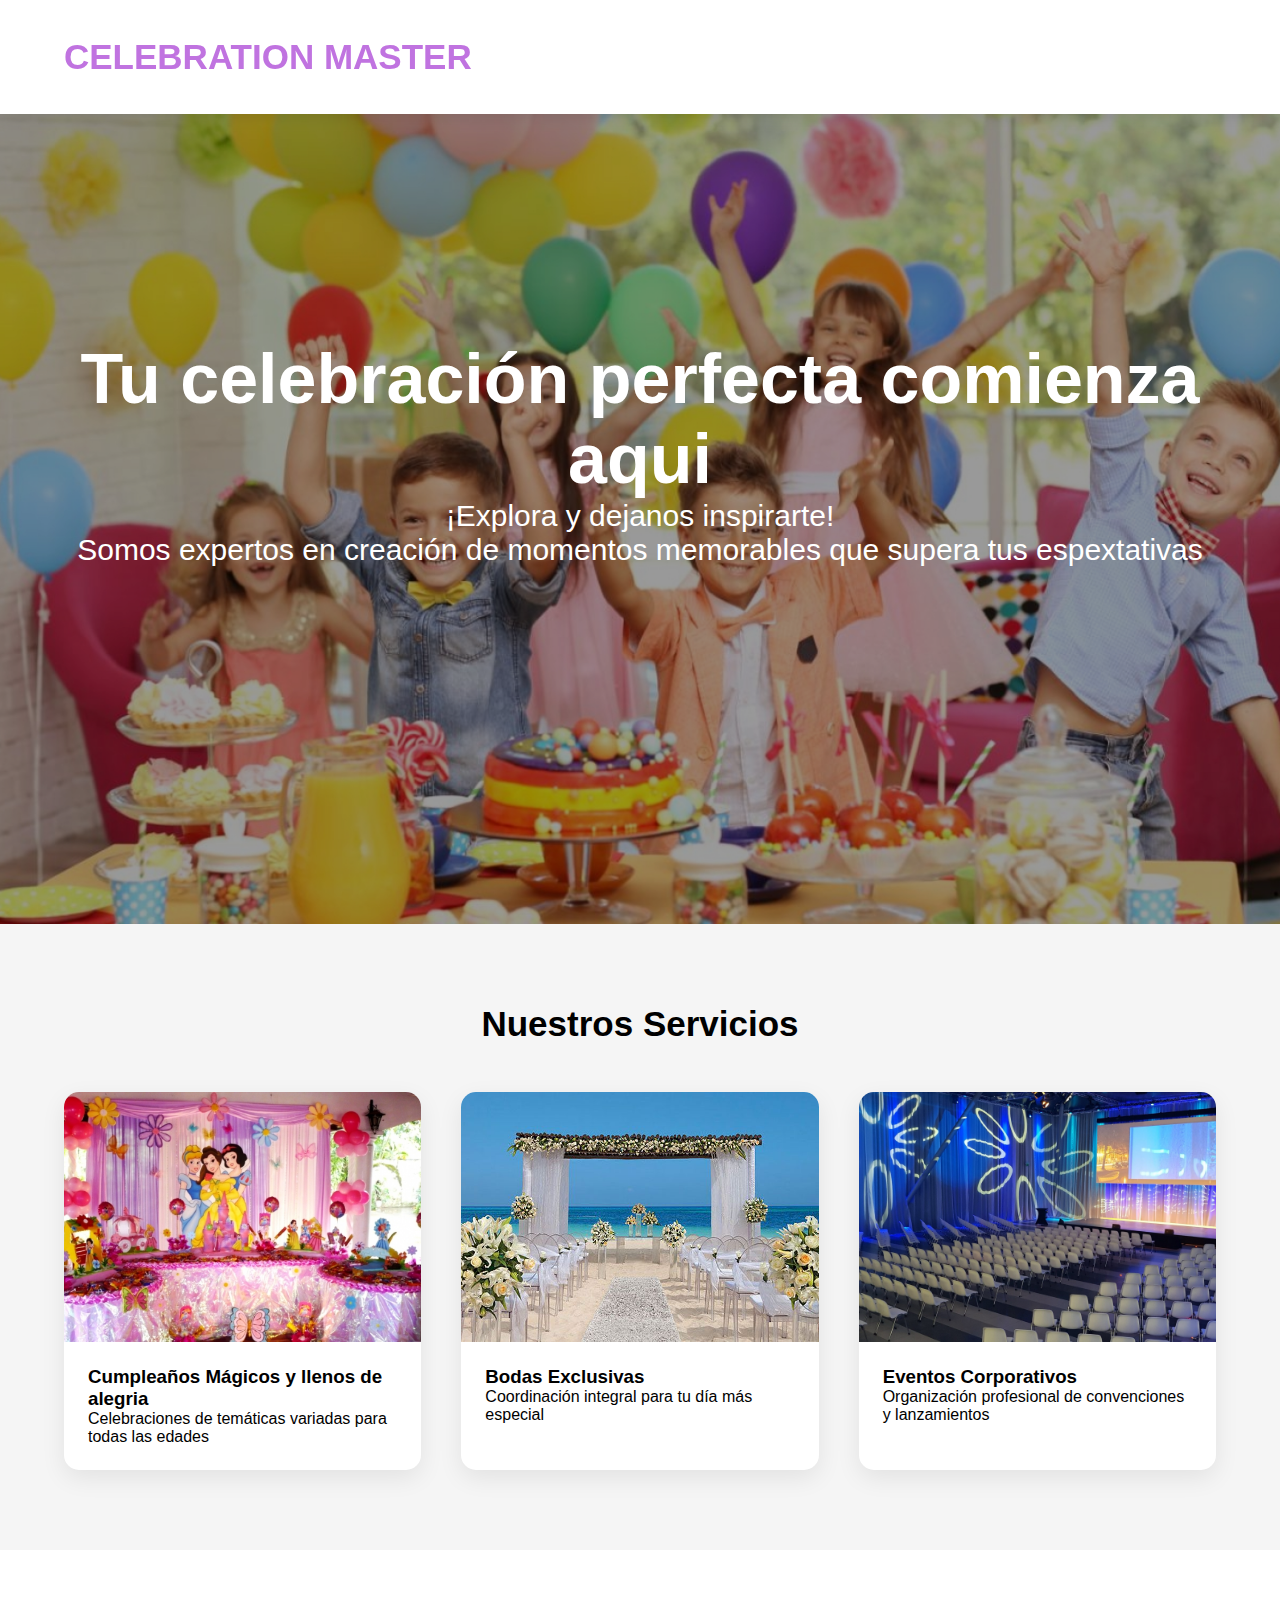
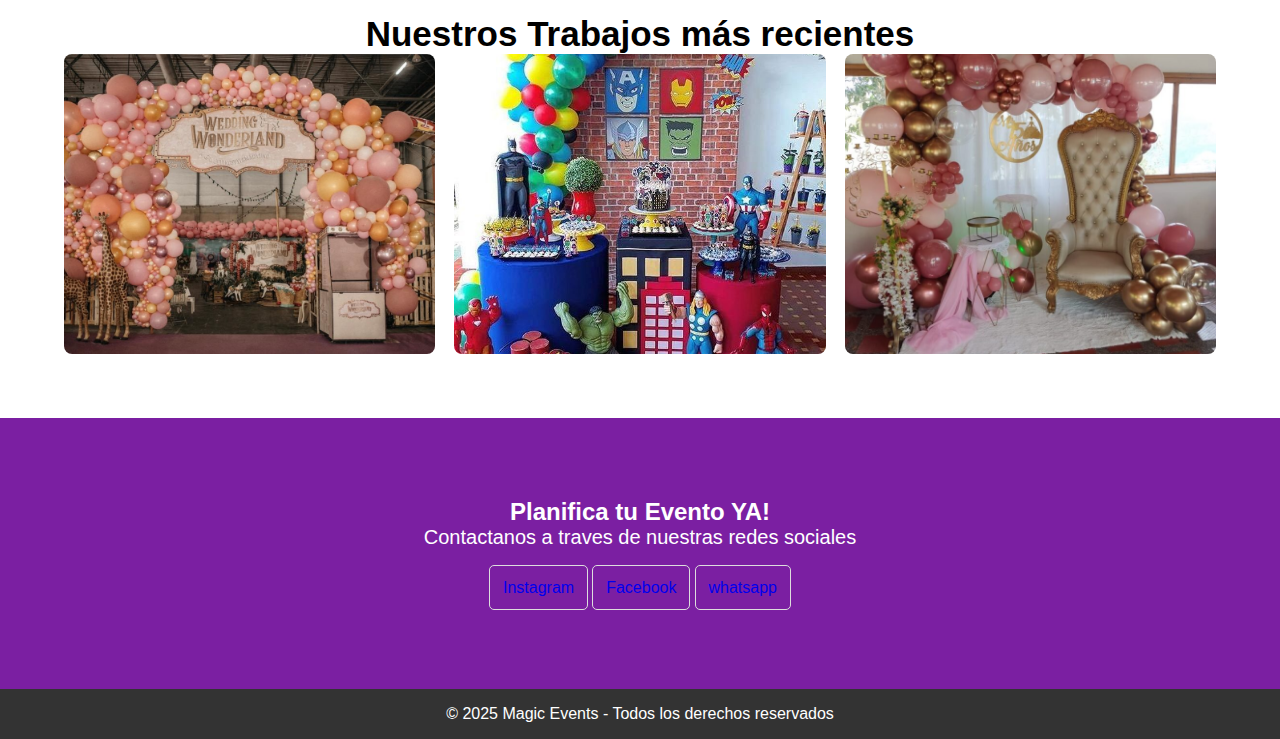
<file: index.html>
<!DOCTYPE html>
<html lang="es">
<head>
    <meta charset="UTF-8">
    <meta name="viewport" content="width=device-width, initial-scale=1.0">
    <title>Celebration Master - Organizadores de Eventos</title>
    <link rel="stylesheet" href="style.css">
<script async src="https://www.googletagmanager.com/gtag/js?id=G-8835ZGMPNS"></script>
<script>
  window.dataLayer = window.dataLayer || [];
  function gtag(){dataLayer.push(arguments);}
  gtag('js', new Date());

  gtag('config', 'G-8835ZGMPNS');
</script>
</head>
<body>
    <header class="header">
        <div class="logo"><h1>Celebration Master</h1></div>
        <nav>
            <a href="#inicio">Inicio</a>
            <a href="#servicios">Servicios</a>
            <a href="#contacto">Contacto</a>
            <a href="/formularios/Formulario de Pago.html">Solicite aqui</a>
        </nav>
    </header>

    <section class="hero" id="inicio">
        <div class="hero-slide slide-active">
            <img src="fotos/fiestadecumple1.jpg" alt="Fiesta de cumpleaños">
        </div>
        <div class="hero-slide">
            <img src="fotos/celebraciondeboda.jpeg" alt="Celebración de boda">
        </div>
        <div class="hero-slide">
            <img src="fotos/celebraciondisco.avif" alt="Celebración estilo disco">
        </div>
        <div class="hero-content">
            <h2>Tu celebración perfecta comienza aqui</h2>
            <p>¡Explora y dejanos inspirarte!</p> 
            <p>Somos expertos en creación de momentos memorables que supera tus espextativas</p>
        </div>
    </section>

    <section class="servicios" id="servicios">
        <h2>Nuestros Servicios</h2>
        <div class="servicios-grid">
            <article class="servicio-card">
                <div class="card-imagen">
                    <img src="fotos/Fiesta-de-princesa-disney.jpg" alt="Cumpleaños infantiles">
                </div>
                <div class="card-contenido">
                    <h3>Cumpleaños Mágicos y llenos de alegria</h3>
                    <p>Celebraciones de temáticas variadas para todas las edades</p>
                </div>
            </article>
            
            <article class="servicio-card">
                <div class="card-imagen">
                    <img src="fotos/decoracion-bodas-playa-24.jpg" alt="Bodas de ensueño">
                </div>
                <div class="card-contenido">
                    <h3>Bodas Exclusivas</h3>
                    <p>Coordinación integral para tu día más especial</p>
                </div>
            </article>

            <article class="servicio-card">
                <div class="card-imagen">
                    <img src="fotos/eventoscorporativos.jpg" alt="Fiestas corporativas">
                </div>
                <div class="card-contenido">
                    <h3>Eventos Corporativos</h3>
                    <p>Organización profesional de convenciones y lanzamientos</p>
                </div>
            </article>
        </div>
    </section>

    <section class="galeria" id="galeria">
        <h2>Nuestros Trabajos más recientes</h2>
        <div class="grid-galeria">
            <div class="item-galeria">
                <img src="fotos/1366_2000.jpg" alt="Evento 1">
            </div>
            <div class="item-galeria">
                <img src="fotos/fiestadelosvengadores.jpg" alt="Evento 2">
            </div>
            <div class="item-galeria">
                <img src="fotos/decoracion-fiesta-de-15-anos-en-chiquitita-plaza-768x1024.jpeg" alt="Evento 3">
            </div>
        </div>
    </section>

    <section class="contacto" id="contacto">
        <h2>Planifica tu Evento YA!</h2>
        <p>Contactanos a traves de nuestras redes sociales</p>
        <div>
            <a href="https://www.instagram.com/nazareth_cm16?igsh=eHp0dmh2ZDc0b3Mw">Instagram</a>
            <a href="https://www.facebook.com/share/1AYHmx1tQs/">Facebook</a>
            <a href="http://wa.me/+584244425637">whatsapp</a>
        </div>
    </section>

    <footer class="footer">
        <p>© 2025 Magic Events - Todos los derechos reservados</p>
    </footer>

    <script>
        let currentSlide = 0;
        const slides = document.querySelectorAll('.hero-slide');
        
        function showSlide(n) {
            slides.forEach(slide => slide.classList.remove('slide-active'));
            slides[n].classList.add('slide-active');
        }
        
        setInterval(() => {
            currentSlide = (currentSlide + 1) % slides.length;
            showSlide(currentSlide);
        }, 5000);
    </script>

<script src="validaciones.ts"></script>


</body>
</html>
</file>
<file: style.css>
:root {
    --color-primario: #7B1FA2;
    --color-secundario: #FFD740;
    --color-fondo: #F5F5F5;
}

* {
    margin: 0;
    padding: 0;
    box-sizing: border-box;
    font-family: 'Segoe UI', sans-serif;
}

.header {
    background: rgba(255, 255, 255, 0.98);
    padding: 1.5rem 5%;
    position: sticky;
    top: 0;
    z-index: 1000;
    box-shadow: 0 2px 15px rgba(0,0,0,0.1);
    display: flex;
    justify-content: space-between;
    align-items: center;
}

.logo {
    font-size: 2.2rem;
    color: var(--color-primario);
    font-weight: 700;
    text-transform: uppercase;
}

nav {
    background-color: var(--secondary);
    padding: 1rem;
    display: flex;
    justify-content: center;
    gap: 1rem;
    flex-wrap: wrap;
}

nav a {
    color: white;
    text-decoration: none;
    font-weight: bold;
    padding: 0.5rem 1rem;
    border-radius: 2px;
    transition: background-color 0.3s;
}

.hero {
    height: 90vh;
    position: relative;
    overflow: hidden;
}

.hero-slide {
    position: absolute;
    width: 100%;
    height: 100%;
    opacity: 0;
    transition: opacity 1s ease-in-out;
}

.slide-active {
    opacity: 1;
}

.hero-slide img {
    width: 100%;
    height: 100%;
    object-fit: cover;
    filter: brightness(0.6);
}

h1 {
    font-size: 35px;
    color:#c073e0;
}

.hero-content {
    position: relative;
    z-index: 100;
    color: white;
    text-align: center;
    padding-top: 25vh;
}

.hero-content h2{
    font-size: 70px;
}

.hero-content p {
    font-size: 30px;
}

.servicios {
    padding: 5rem 5%;
    background: var(--color-fondo);
}

.servicios h2{
    text-align: center;
    font-size: 35px;
}

.servicios-grid {
    display: grid;
    grid-template-columns: repeat(auto-fit, minmax(300px, 1fr));
    gap: 2.5rem;
    margin-top: 3rem;
}

.servicio-card {
    background: white;
    border-radius: 15px;
    overflow: hidden;
    box-shadow: 0 8px 25px rgba(0,0,0,0.08);
    transition: transform 0.3s;
}

.servicio-card:hover {
    transform: translateY(-10px);
}

.card-imagen {
    height: 250px;
    position: relative;
}

.card-imagen img {
    width: 100%;
    height: 100%;
    object-fit: cover;
}

.card-contenido {
    padding: 1.5rem;
}

.galeria {
    padding: 4rem 5%;
}

.galeria h2{
    text-align: center;
    font-size: 35px;
}

.grid-galeria {
    display: grid;
    grid-template-columns: repeat(auto-fit, minmax(250px, 1fr));
    grid-auto-rows: 300px;
    gap: 1.2rem;
}

.item-galeria {
    position: relative;
    overflow: hidden;
    border-radius: 8px;
}

.item-galeria img {
    width: 100%;
    height: 100%;
    object-fit: cover;
    transition: transform 0.4s;
}

.item-galeria:hover img {
    transform: scale(1.1);
}

.contacto {
    padding: 5rem 5%;
    background: var(--color-primario);
    color: white;
}

.formulario {
    max-width: 700px;
    margin: 0 auto;
}

.contacto h2 {
    text-align: center;
}

.contacto p{
    text-align: center;
    font-size: 20px;
}

.contacto a {
    width: 100%;
    padding: 0.8rem;
    border: 1px solid #ddd;
    border-radius: 5px;
    margin-top: 0.5rem;
    text-decoration: none;
}

.contacto div {
    padding: 30px;
    height: 10px;
    text-align: center;
}

.footer {
    background: #333;
    color: white;
    padding: 1rem 8%;
    text-align: center;
}

@media (max-width: 768px) {
    .hero-content h1 {
        font-size: 2.8rem;
    }
    
    .servicios-grid {
        grid-template-columns: 1fr;
    }
}
</file>
